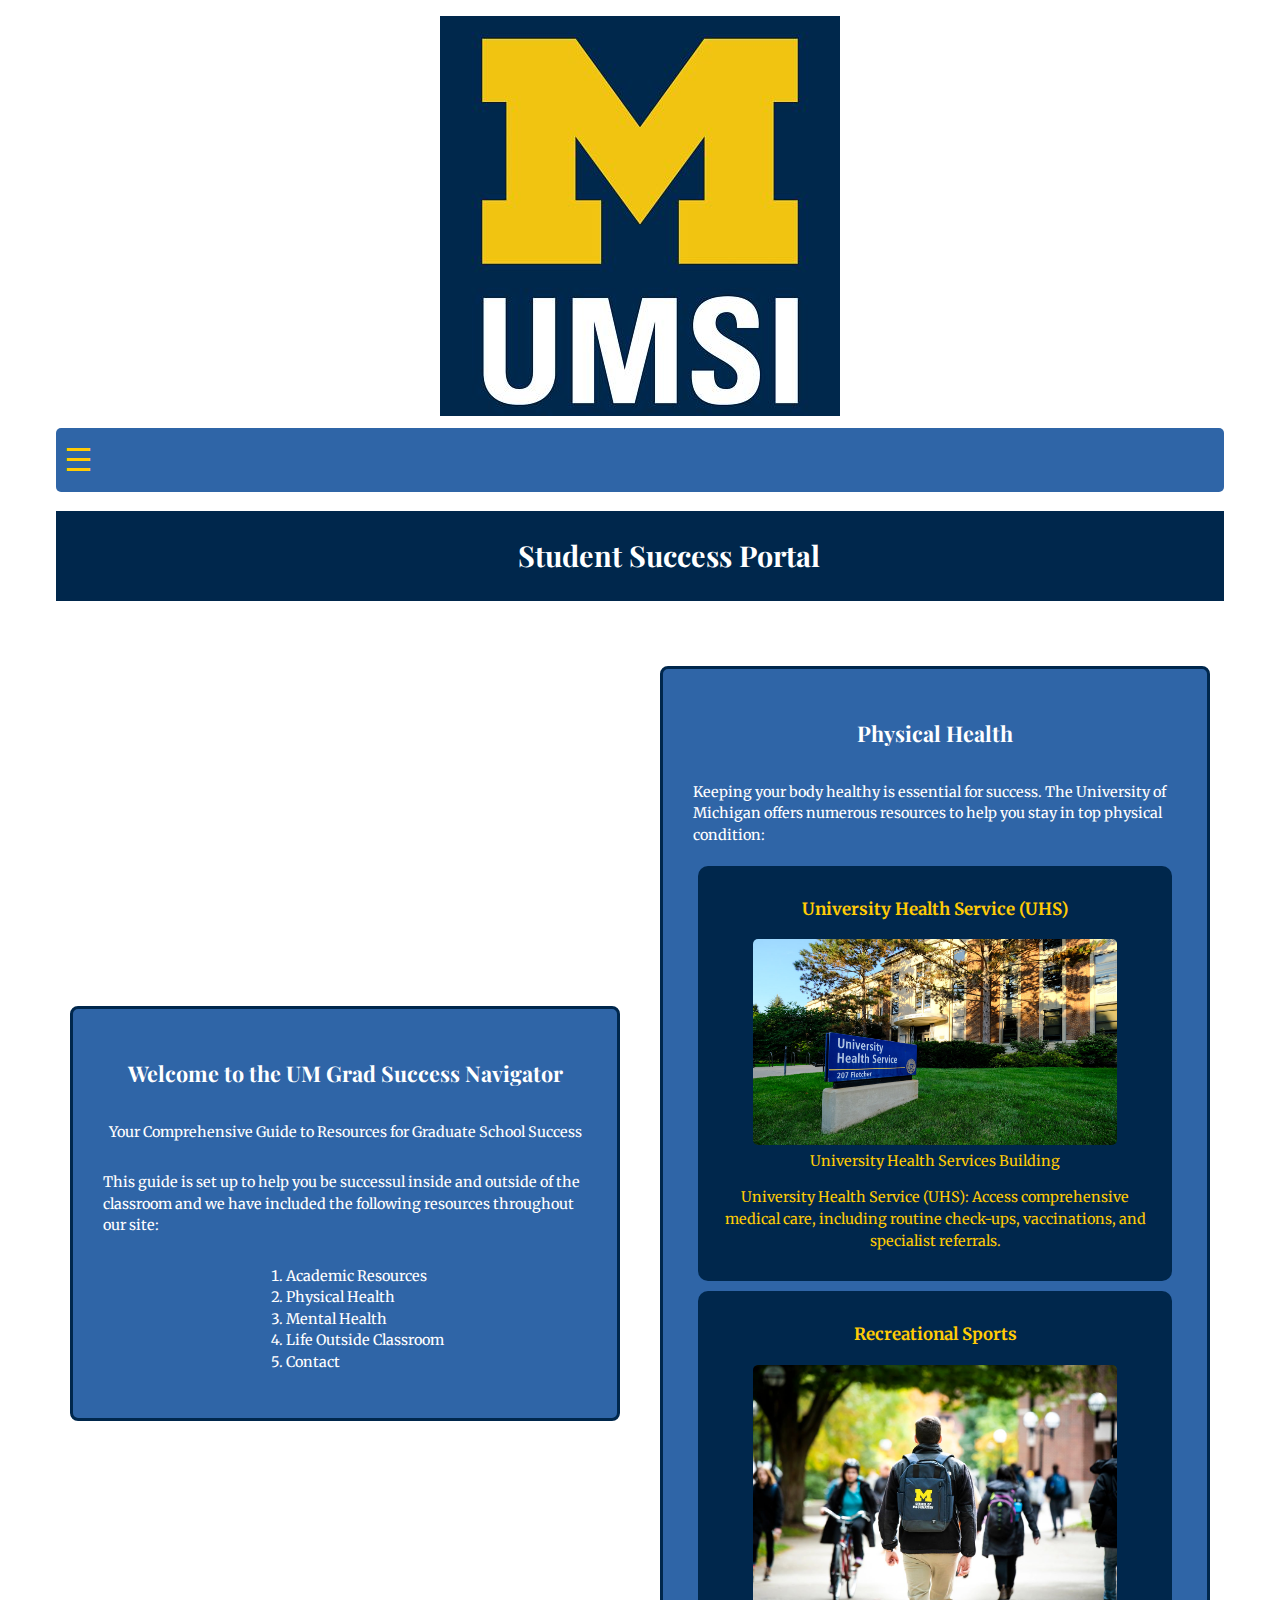
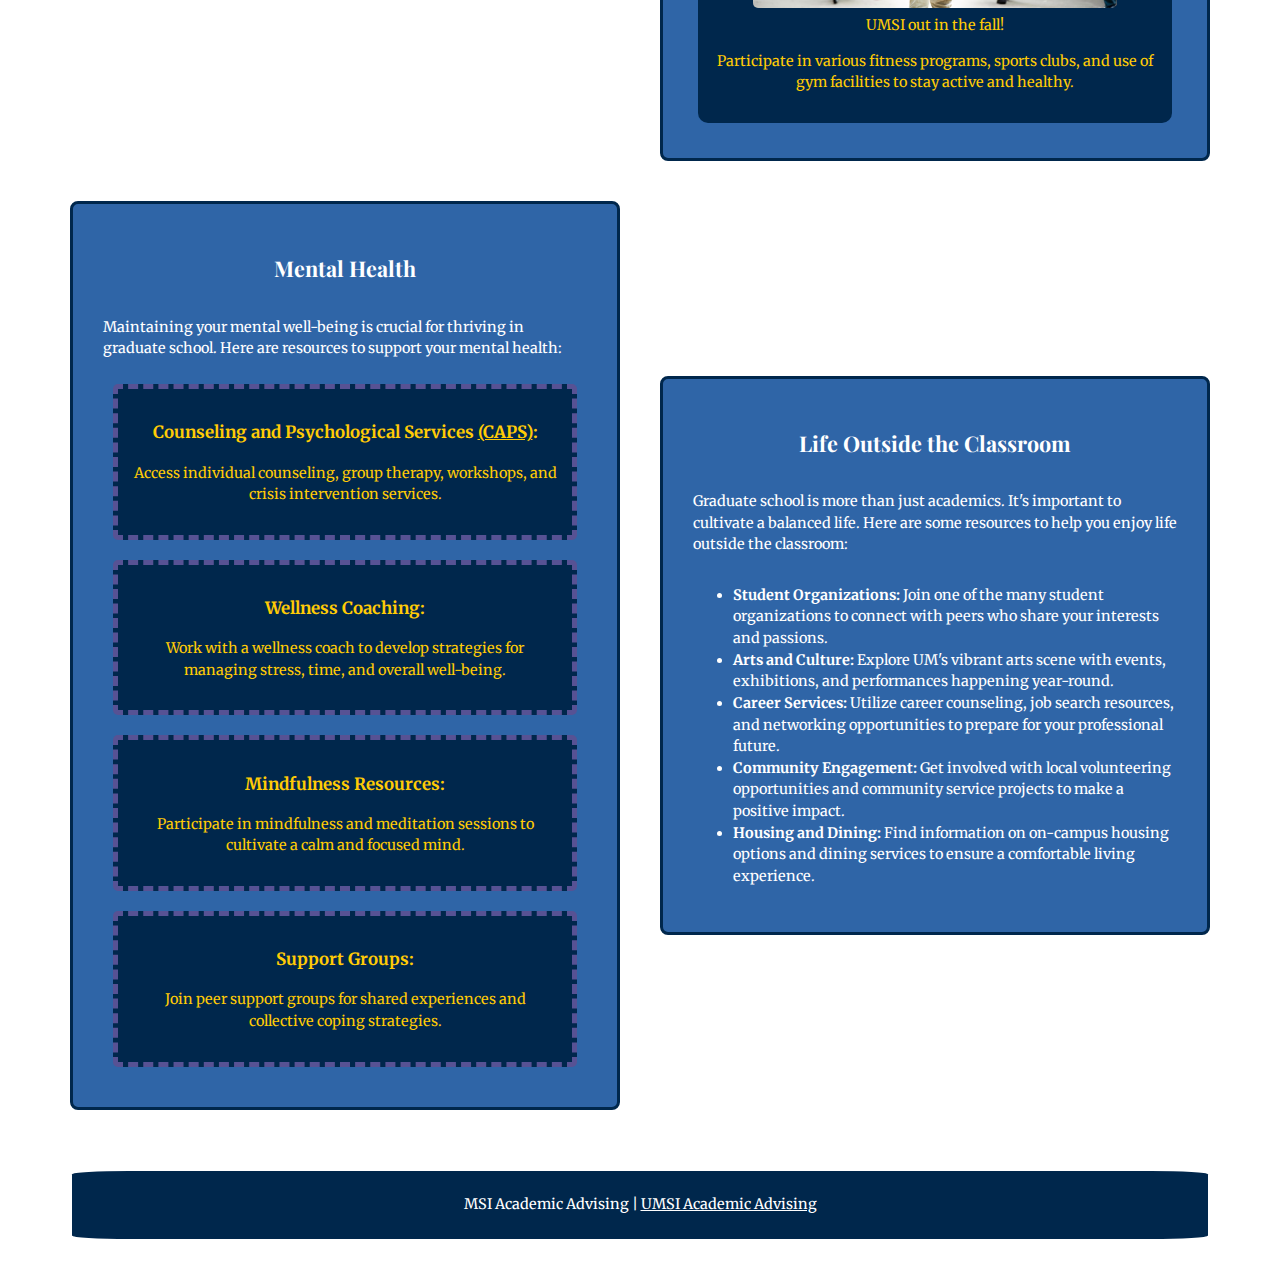
<file: index.html>
<!DOCTYPE html>
<html lang="en">

<head>
    <meta charset="UTF-8">
    <meta name="viewport" content="width=device-width, initial-scale=1.0">
    <link rel="stylesheet" href="css/html5reset.css">
    <link rel="stylesheet" href="css/style.css">
    <link href='https://fonts.googleapis.com/css?family=Playfair Display' rel='stylesheet'>
    <link href='https://fonts.googleapis.com/css?family=Merriweather' rel='stylesheet'>
    <style>
        h1,
        h2 {
            font-family: 'Playfair Display';
        }

        body {
            font-family: 'Merriweather';
            font-size: 90%;
        }
    </style>
    <title>Student Success Portal</title>
</head>

<body>

    <header>
        <a class="skip" href="#main">Skip to Main Content</a>
        <img class="headerimage" src="images/UMSI_signature_vertical_informal_solidblue.jpg" alt="UMSI Logo">
        <nav aria-label="Primary Navigation">
            <input type="checkbox" id="menu-toggle" class="menu-toggle">
            <label for="menu-toggle" class="hamburger-label">
                <span class="hamburger-icon">&#9776;</span>
                <span class="visually-hidden">Menu</span>
            </label>
            <ul class="nav-menu">
                <li><a href="index.html" aria-current="page">Home</a></li>
                <li><a href="page_1.html">Academic Support</a></li>
                <li><a href="page_2.html">Counseling and Psychological Services (CAPS)</a></li>
                <li><a href="page_3.html">First Generation Students</a></li>
            </ul>
        </nav>
        <div class="headertext">
            <h1>Student Success Portal</h1>
        </div>
    </header>
    <main class="main">
        <section>
            <h2>Welcome to the UM Grad Success Navigator</h2>
            <p> Your Comprehensive Guide to Resources for Graduate School Success</p>
            <p>This guide is set up to help you be successul inside and outside of the classroom and we have included
                the following resources throughout our site:</p>
            <ol>
                <li>Academic Resources</li>
                <li>Physical Health</li>
                <li>Mental Health</li>
                <li>Life Outside Classroom</li>
                <li>Contact</li>
            </ol>
        </section>
        <section>
            <h2>Physical Health</h2>
            <p>Keeping your body healthy is essential for success. The University of Michigan offers numerous resources
                to help you stay in top physical condition:</p>
            <article>
                <h3>University Health Service (UHS)</h3>
                <figure>
                    <img src="images/UHS.jpg" alt="University Health Services building">
                    <figcaption>University Health Services Building</figcaption>
                </figure>
                <p>University Health Service (UHS): Access comprehensive medical care, including routine check-ups,
                    vaccinations, and specialist referrals.</p>
            </article>
            <article>
                <h3>Recreational Sports</h3>
                <figure>
                    <img src="images/UMSI_CampusFall_UMSIBackpack_02.jpg"
                        alt="A student wears a UMSI backpack in fall on the drag.">
                    <figcaption>UMSI out in the fall!</figcaption>
                </figure>
                <p>Participate in various fitness programs, sports clubs, and use of gym facilities to stay active and
                    healthy.</p>
            </article>
        </section>

        <section>
            <h2>Mental Health</h2>
            <p>Maintaining your mental well-being is crucial for thriving in graduate school. Here are resources to
                support your mental health:</p>
            <div class="mental-health">
                <article>
                    <h3>Counseling and Psychological Services <a href="page_2.html">(CAPS)</a>:</h3>
                    <p> Access individual counseling, group therapy, workshops, and crisis intervention services.</p>
                </article>
                <article>
                    <h3>Wellness Coaching:</h3>

                    <p>Work with a wellness coach to develop strategies for managing stress, time, and overall
                        well-being.
                    </p>
                </article>
                <article>
                    <h3>Mindfulness Resources:</h3>

                    <p> Participate in mindfulness and meditation sessions to cultivate a calm and focused mind.</p>
                </article>
                <article>
                    <h3>Support Groups:</h3>

                    <p> Join peer support groups for shared experiences and collective coping strategies.</p>
                </article>
            </div>
        </section>


        <section id="life-outside-classroom">
            <h2>Life Outside the Classroom</h2>
            <p>Graduate school is more than just academics. It's important to cultivate a balanced life. Here are some
                resources to help you enjoy life outside the classroom:</p>
            <div>
                <ul>
                    <li><strong>Student Organizations:</strong> Join one of the many student organizations to connect
                        with peers who share your interests and passions.</li>
                    <li><strong>Arts and Culture:</strong> Explore UM's vibrant arts scene with events, exhibitions, and
                        performances happening year-round.</li>
                    <li><strong>Career Services:</strong> Utilize career counseling, job search resources, and
                        networking opportunities to prepare for your professional future.</li>
                    <li><strong>Community Engagement:</strong> Get involved with local volunteering opportunities and
                        community service projects to make a positive impact.</li>
                    <li><strong>Housing and Dining:</strong> Find information on on-campus housing options and dining
                        services to ensure a comfortable living experience.</li>
                </ul>
            </div>
        </section>
        <!-- Content taken & modified from UMGPT with the prompt, "write me a webpage of intro content to help University of Michigan Master's students navigate different resources for being successful in grad school - this will include academic resources, physical health resources, mental health resources, support for life outside the classroom"
        UMGPT. (2024). UMGPT (August 29th version) [Large language model]. -->
    </main>
    <footer>
        <p>MSI Academic Advising | <a
                href="https://sites.google.com/umich.edu/msiacademicadvising/student-support-resources">UMSI Academic
                Advising </a></p>
    </footer>
</body>

</html>
</file>
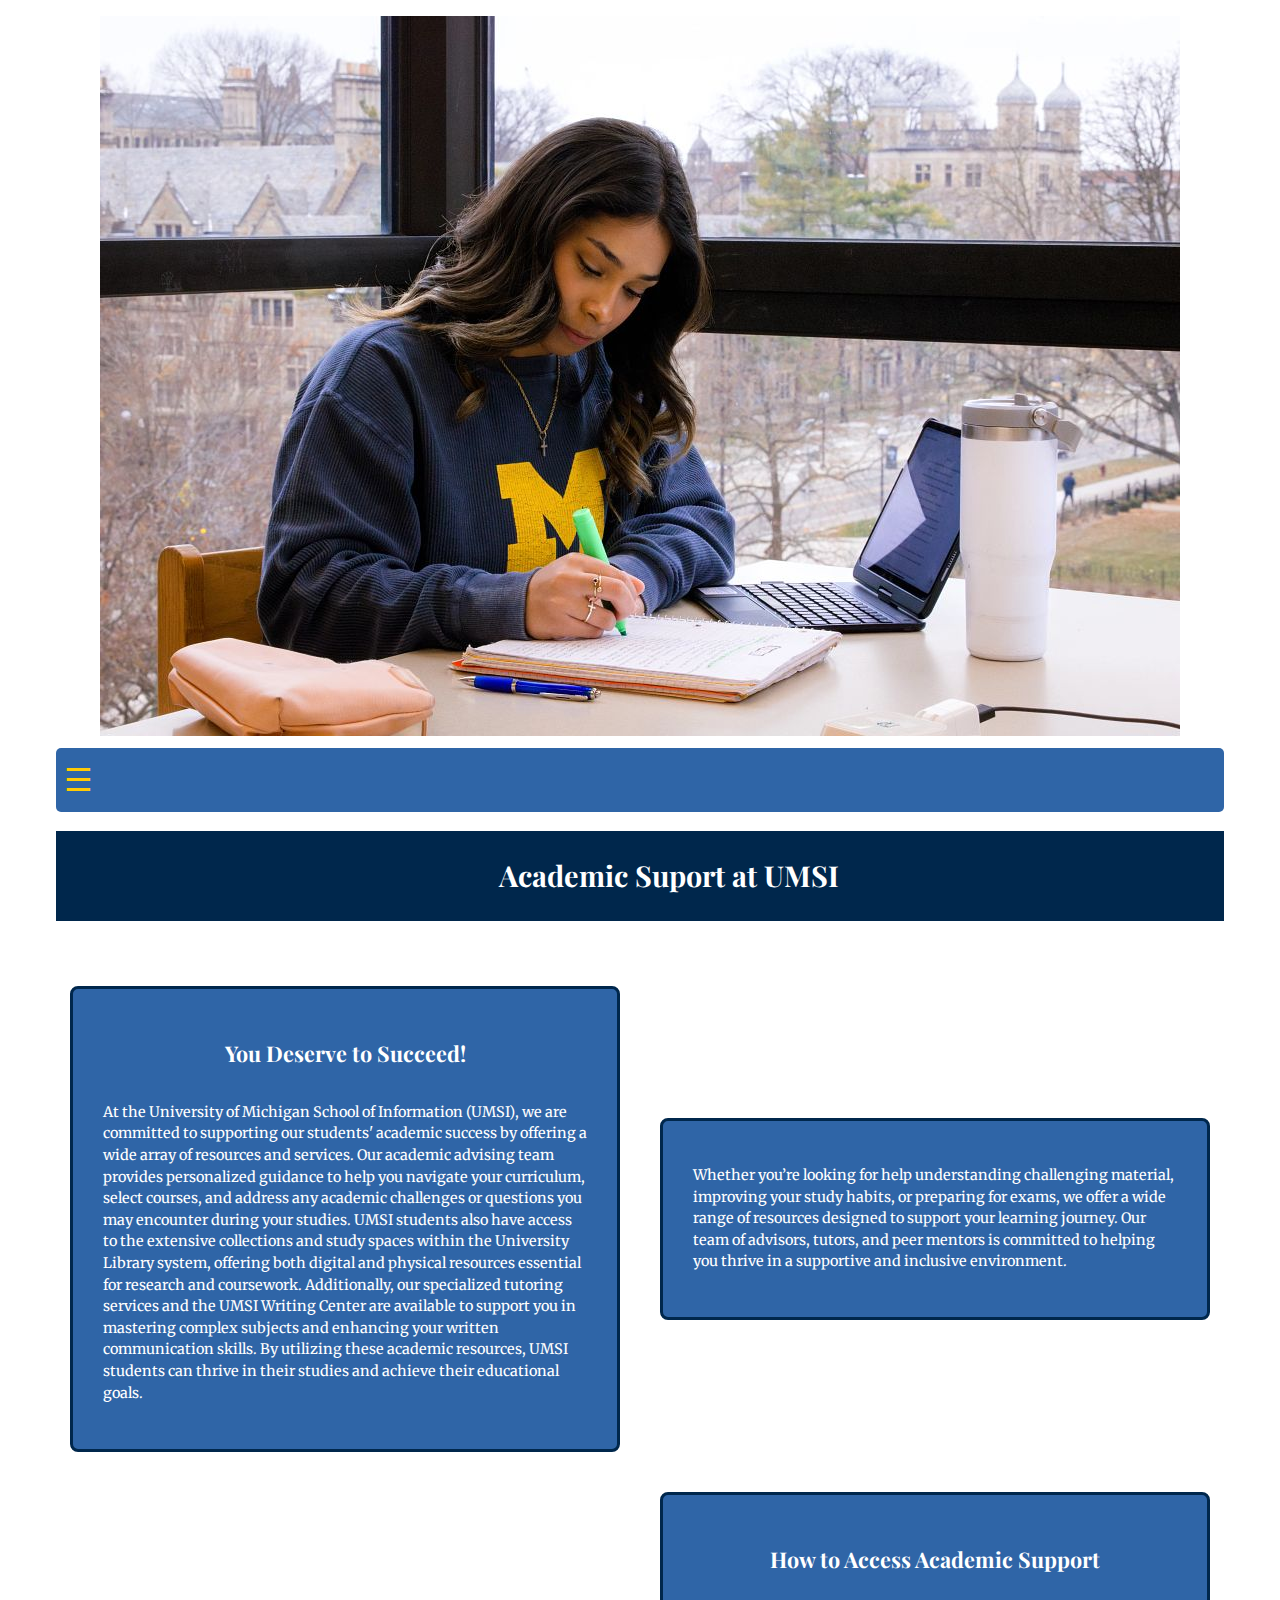
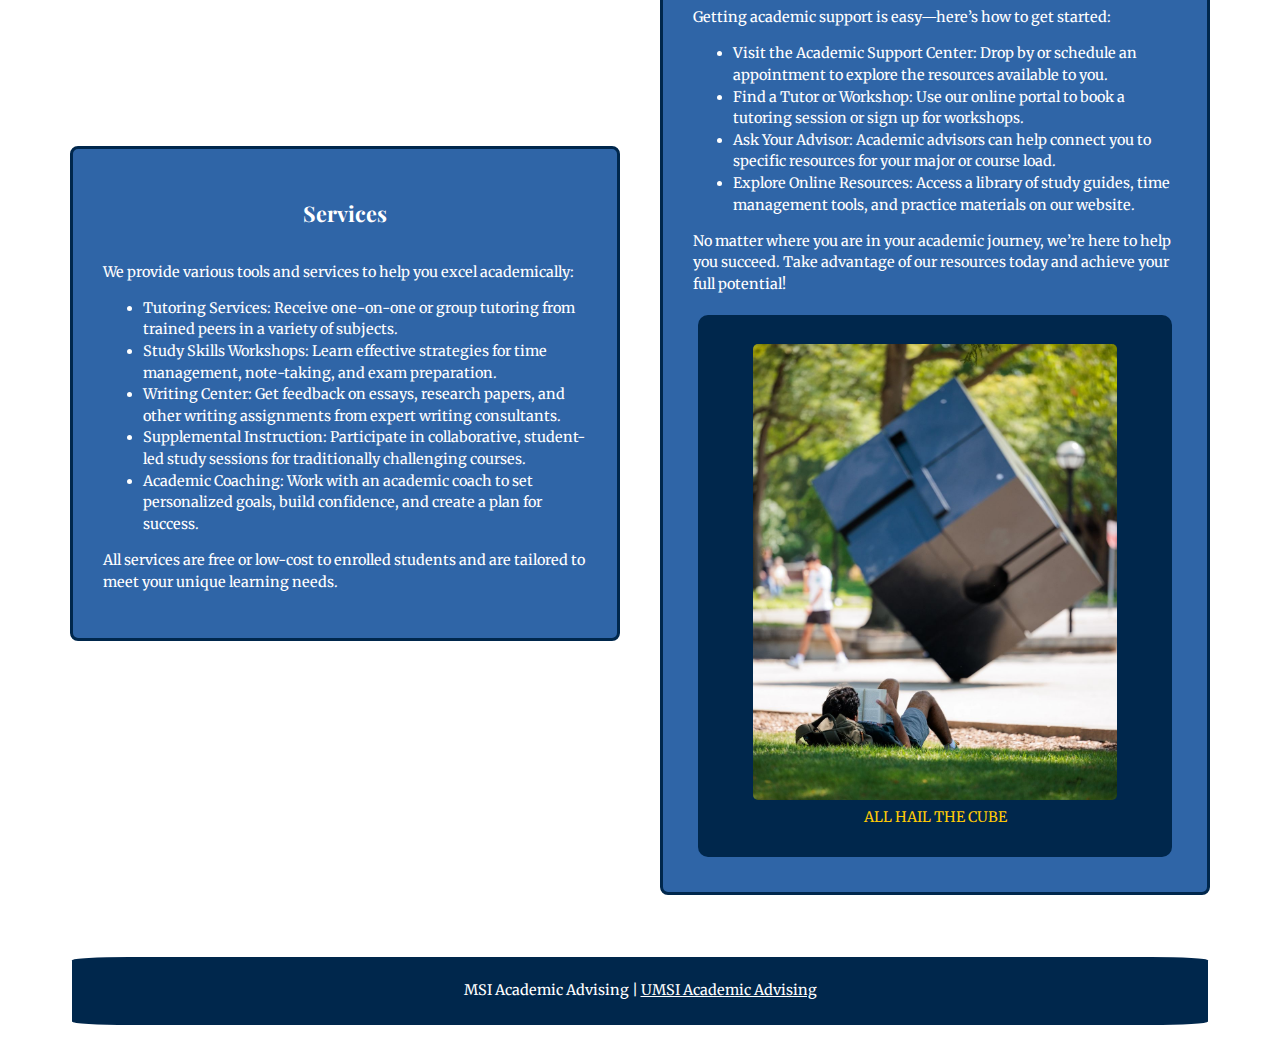
<file: page_1.html>
<!DOCTYPE html>
<html lang="en">

<head>
    <meta charset="UTF-8">
    <meta name="viewport" content="width=device-width, initial-scale=1.0">
    <link rel="stylesheet" href="css/html5reset.css">
    <link rel="stylesheet" href="css/style.css">
    <link href='https://fonts.googleapis.com/css?family=Playfair Display' rel='stylesheet'>
    <link href='https://fonts.googleapis.com/css?family=Merriweather' rel='stylesheet'>
    <style>
        h1,
        h2 {
            font-family: 'Playfair Display';
        }

        body {
            font-family: 'Merriweather';
            font-size: 90%;
        }
    </style>
    <title>Academic Support</title>
</head>

<body>

    <header>
        <a class="skip" href="#main">Skip to Main Content</a>
        <img class="headerimage" src="images/MCOMMONS-StudyingForFallFinals2024-4.jpg"
            alt="Student studying at a table">
        <nav aria-label="Primary Navigation">
            <input type="checkbox" id="menu-toggle" class="menu-toggle">
            <label for="menu-toggle" class="hamburger-label">
                <span class="hamburger-icon">&#9776;</span>
                <span class="visually-hidden">Menu</span>
            </label>
            <ul class="nav-menu">
                <li><a href="index.html">Home</a></li>
                <li><a href="page_1.html" aria-current="page">Academic Support</a></li>
                <li><a href="page_2.html">Counseling and Psychological Services (CAPS)</a></li>
                <li><a href="page_3.html">First Generation Students</a></li>
            </ul>
        </nav>
        <div class="headertext">
            <h1>Academic Suport at UMSI</h1>
        </div>
    </header>
    <main class="main">
        <section>
            <h2>You Deserve to Succeed!</h2>
            <p>At the University of Michigan School of Information (UMSI), we are committed to supporting our students'
                academic success by offering a wide array of resources and services. Our academic advising team provides
                personalized guidance to help you navigate your curriculum, select courses, and address any academic
                challenges or questions you may encounter during your studies. UMSI students also have access to the
                extensive collections and study spaces within the University Library system, offering both digital and
                physical resources essential for research and coursework. Additionally, our specialized tutoring
                services and the UMSI Writing Center are available to support you in mastering complex subjects and
                enhancing your written communication skills. By utilizing these academic resources, UMSI students can
                thrive in their studies and achieve their educational goals. </p>

        </section>

        <section>
            <p>Whether you’re looking for help understanding challenging material, improving your study habits, or
                preparing for exams, we offer a wide range of resources designed to support your learning journey. Our
                team of advisors, tutors, and peer mentors is committed to helping you thrive in a supportive and
                inclusive environment.</p>
        </section>

        <section>
            <h2>Services</h2>
            <div>
                <p>We provide various tools and services to help you excel academically:</p>
                <ul>
                    <li>Tutoring Services: Receive one-on-one or group tutoring from trained peers in a variety of
                        subjects.</li>
                    <li>Study Skills Workshops: Learn effective strategies for time management, note-taking, and exam
                        preparation.</li>
                    <li>Writing Center: Get feedback on essays, research papers, and other writing assignments from
                        expert writing consultants.</li>
                    <li>Supplemental Instruction: Participate in collaborative, student-led study sessions for
                        traditionally challenging courses.</li>
                    <li>Academic Coaching: Work with an academic coach to set personalized goals, build confidence, and
                        create a plan for success.</li>
                </ul>
                <p>All services are free or low-cost to enrolled students and are tailored to meet your unique learning
                    needs.</p>
            </div>
        </section>

        <section>
            <h2>How to Access Academic Support</h2>
            <div>
                <p>Getting academic support is easy—here’s how to get started:</p>
                <ul>
                    <li>Visit the Academic Support Center: Drop by or schedule an appointment to explore the resources
                        available to you.</li>
                    <li>Find a Tutor or Workshop: Use our online portal to book a tutoring session or sign up for
                        workshops.</li>
                    <li>Ask Your Advisor: Academic advisors can help connect you to specific resources for your major or
                        course load.</li>
                    <li>Explore Online Resources: Access a library of study guides, time management tools, and practice
                        materials on our website.</li>
                </ul>
                <p>No matter where you are in your academic journey, we’re here to help you succeed. Take advantage of
                    our resources today and achieve your full potential!</p>
            </div>
            <article>
                <figure>
                    <img src="images/MCOMMONS-CubeReader-1.jpg.jpg"
                        alt="student reading in front of large cube sculpture">
                    <figcaption>ALL HAIL THE CUBE</figcaption>
                </figure>
            </article>

        </section>



        <!-- Majority of text content taken from ChatGPT with the prompt, "write me 3 sections for a "Academic Support" webpage on a university website that has helpful information and resources for students looking for such services"
        ChatGPT. (2024). ChatGPT (4o) [Large language model]. -->
    </main>
    <footer>
        <p>MSI Academic Advising | <a
                href="https://sites.google.com/umich.edu/msiacademicadvising/student-support-resources">UMSI Academic
                Advising </a></p>
    </footer>

</body>

</html>
</file>
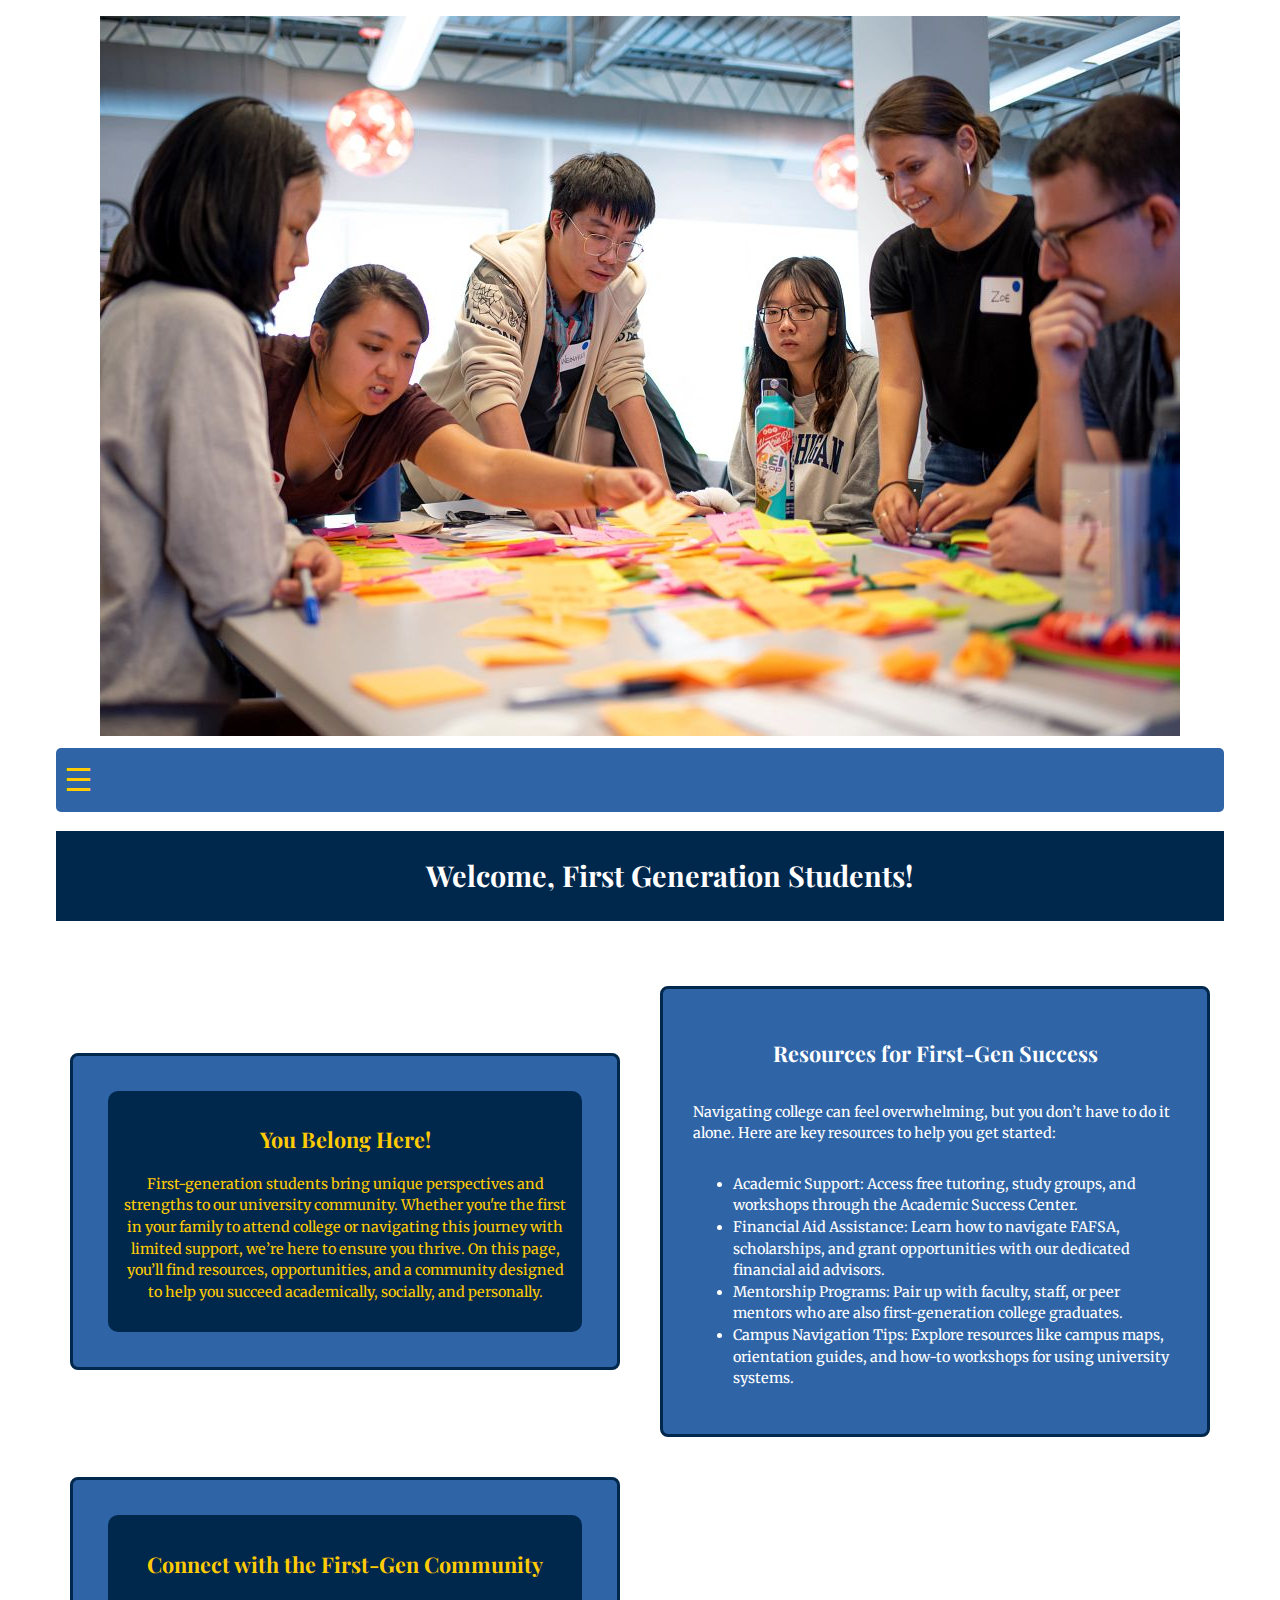
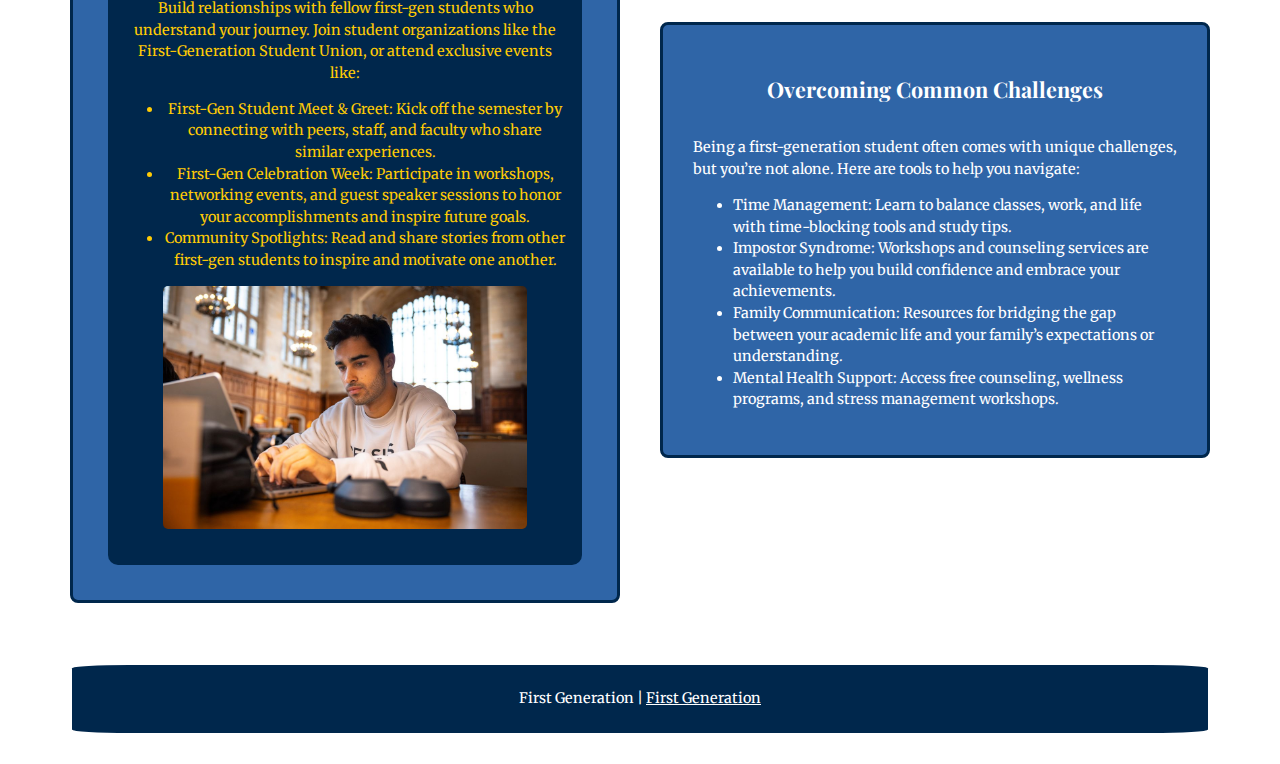
<file: page_3.html>
<!DOCTYPE html>
<html lang="en">

<head>
    <meta charset="UTF-8">
    <meta name="viewport" content="width=device-width, initial-scale=1.0">
    <link rel="stylesheet" href="css/html5reset.css">
    <link rel="stylesheet" href="css/style.css">
    <link href='https://fonts.googleapis.com/css?family=Playfair Display' rel='stylesheet'>
    <link href='https://fonts.googleapis.com/css?family=Merriweather' rel='stylesheet'>
    <style>
        h1,
        h2 {
            font-family: 'Playfair Display';
        }

        body {
            font-family: 'Merriweather';
            font-size: 90%;
        }
    </style>
    <title>First Generation Students</title>
</head>

<body>
    <header>
        <a class="skip" href="#main">Skip to Main Content</a>
        <img class="headerimage" src="images/UMSI_DesignJam_GreatLakesWaterSafety_01.jpg"
            alt="a group of students collaborating">
        <nav aria-label="Primary Navigation">
            <input type="checkbox" id="menu-toggle" class="menu-toggle">
            <label for="menu-toggle" class="hamburger-label">
                <span class="hamburger-icon">&#9776;</span>
                <span class="visually-hidden">Menu</span>
            </label>
            <ul class="nav-menu">
                <li><a href="index.html">Home</a></li>
                <li><a href="page_1.html">Academic Support</a></li>
                <li><a href="page_2.html">Counseling and Psychological Services (CAPS)</a></li>
                <li><a href="page_3.html" aria-current="page">First Generation Students</a></li>
            </ul>
        </nav>
        <div class="headertext">
            <h1>Welcome, First Generation Students!</h1>
        </div>
    </header>

    <main class="main">
        <section>
            <article>
                <h2>You Belong Here!</h2>
                <p>First-generation students bring unique perspectives and strengths to our university community.
                    Whether
                    you're the first in your family to attend college or navigating this journey with limited support,
                    we’re
                    here to ensure you thrive. On this page, you’ll find resources, opportunities, and a community
                    designed
                    to help you succeed academically, socially, and personally.</p>
            </article>
        </section>

        <section>
            <h2>Resources for First-Gen Success</h2>
            <p>Navigating college can feel overwhelming, but you don’t have to do it alone. Here are key resources
                to help you get started:</p>
            <ul>
                <li>Academic Support: Access free tutoring, study groups, and workshops through the Academic Success
                    Center.</li>
                <li>Financial Aid Assistance: Learn how to navigate FAFSA, scholarships, and grant opportunities
                    with our dedicated financial aid advisors.</li>
                <li>Mentorship Programs: Pair up with faculty, staff, or peer mentors who are also first-generation
                    college graduates.</li>
                <li>Campus Navigation Tips: Explore resources like campus maps, orientation guides, and how-to
                    workshops for using university systems.</li>
            </ul>
        </section>
        <section>
            <article>
                <h2>Connect with the First-Gen Community</h2>
                <div>
                    <p>Build relationships with fellow first-gen students who understand your journey. Join student
                        organizations like the First-Generation Student Union, or attend exclusive events like:</p>
                    <ul>
                        <li>First-Gen Student Meet & Greet: Kick off the semester by connecting with peers, staff, and
                            faculty who share similar experiences.</li>
                        <li>First-Gen Celebration Week: Participate in workshops, networking events, and guest speaker
                            sessions to honor your accomplishments and inspire future goals.</li>
                        <li>Community Spotlights: Read and share stories from other first-gen students to inspire and
                            motivate one another.</li>
                    </ul>
                </div>
                <figure>
                    <img src="images/MCOMMONS-FinalsStudyLocations2024-25.jpg" alt="a student studying with a laptop">
                </figure>
            </article>
        </section>

        <section>
            <h2>Overcoming Common Challenges</h2>
            <div>
                <p>Being a first-generation student often comes with unique challenges, but you’re not alone. Here are
                    tools to help you navigate:</p>
                <ul>
                    <li>Time Management: Learn to balance classes, work, and life with time-blocking tools and study
                        tips.</li>
                    <li>Impostor Syndrome: Workshops and counseling services are available to help you build confidence
                        and embrace your achievements.</li>
                    <li>Family Communication: Resources for bridging the gap between your academic life and your
                        family’s expectations or understanding.</li>
                    <li>Mental Health Support: Access free counseling, wellness programs, and stress management
                        workshops.</li>
                </ul>
            </div>
        </section>

        <!-- Majority of text content taken from ChatGPT with the prompt, "write me 5 sections for a "First Generation Students" webpage on a university website that has helpful information and resources for first generation students"
        ChatGPT. (2024). ChatGPT (4o) [Large language model]. -->
    </main>
    <footer>
        <p>First Generation | <a href="https://firstgen.umich.edu">First Generation</a></p>
    </footer>
</body>

</html>
</file>
<file: css/style.css>
/* h1, h2{
    font-family: Oswald
} */
h1 {
    background-color: #00274C;
    color: white;
    padding: 2% 0 2% 5%;
}

body {
    line-height: 1.5;
}

body.index {
    background-image: url("../images/UMSI_springday_41423_15.JPG");
    background-size: initial;
    background-repeat: no-repeat;
    background-position: center;
}

body.page1 {
    background-image: url("../images/UMSI_NorthQuadFall_10252022_1.jpg");
    background-size: initial;
    background-repeat: no-repeat;
    background-position: center;
}

body.page2 {
    background-image: url("../images/UMSI_fallday_10.5.22_019.jpg");
    background-size: initial;
    background-repeat: no-repeat;
    background-position: center;
}

body.page3 {
    background-image: url("../images/MCOMMONS-FinalsStudyLocations2024-07.jpg");
    background-size: initial;
    background-repeat: no-repeat;
    background-position: center;
}

body.error {
    background-image: url("../images/UMSI_fallday_10.5.22_019.jpg");
    background-size: initial;
    background-repeat: no-repeat;
    background-position: center;
}

div.error {
    color: white;
    text-align: center;
    font-size: 300%;
    background-color: #2F65A7;
    padding-left: 40px;
    padding-right: 40px;
    border-radius: 10px;
    border: #00274C outset 5px;
}

.visually-hidden {
    position: absolute;
    width: 1px;
    height: 1px;
    margin: -1px;
    padding: 0;
    overflow: hidden;
    clip: rect(0, 0, 0, 0);
    white-space: nowrap;
    border: 0;
}
  
.cta-button {
    display: inline-block;
    padding: 12px 24px;
    background-color: #00274C;
    color: #FFCB05;
    border: 2px solid #FFCB05;
    border-radius: 4px;
    text-transform: uppercase;
    letter-spacing: 1px;
    font-weight: bold;
    transition: background-color 0.3s ease, transform 0.3s ease;
    cursor: pointer;
}
.cta-button:hover {
    background-color: #FFCB05;
    color: #00274C;
    transform: scale(1.05);
}
.cta-button a{
    color: #FFCB05;
}

a.skip {
    position: absolute;
    top: -50px;
    left: 10px;
    background: #000;
    color: white;
    padding: 10px;
    z-index: 100;
    text-decoration: none;
}

a.skip:focus {
    top: 10px
}

.menu-toggle {
    display: none;
}

.nav-menu {
    max-height: 0;
    overflow: hidden;
    transition: max-height 0.3s ease-out;
    list-style: none;
    padding: 0;
    margin: 0;
    display: flex;
    flex-direction: column;
}

/* Hamburger label styling */
.hamburger-label {
    /* display: none; */
    /* hidden on larger screens */
    cursor: pointer;
    font-size: 2rem;
    padding: 0.5rem;
    color: #FFCB05;
}

/* Visually hidden text for screen readers */
.visually-hidden {
    position: absolute;
    width: 1px;
    height: 1px;
    padding: 0;
    margin: -1px;
    overflow: hidden;
    clip: rect(0, 0, 0, 0);
    border: 0;
}

.hamburger-label {
    display: block;
}

.menu-toggle:checked~.nav-menu {
    max-height: 500px;
}

/* Header Image */

img.headerimage {
    display: block;
    margin-left: auto;
    margin-right: auto;
    margin-bottom: 1%;
    max-width: 90%;
    border: 5px groove #2F65A7;
}


nav {
    background-color: #2F65A7;
    border-radius: 5px;
    justify-self: stretch;
}

nav ul {
    list-style: none;
    display: grid;
    grid-template-columns: 1fr;
    /* justify-content: space-between; */
    /* justify-items: center; */
}

nav ul li {
    display: block;
    background-color: lightblue;
    padding: 5px;
    border: 2px groove #2F65A7;
    border-radius: 2px;
    text-align: center;
}

nav ul li a {
    color:#00274C;
}


a.currentpage {
    font-weight: 900;
    color: #131516;
}

.main {
    display: grid;
    grid-template-columns: 10px 1fr 10px;
    justify-content: center;
    place-items: center;
    /* width: 90%; */
    /* text-align: center; */
}

section {
    grid-column: 2 / span 1;
    display: flex;
    flex-direction: column;
    align-items: center;
    background-color: #2F65A7;
    color: white;
    border: #00274C outset 5px;
    border-radius: 2%;
    margin: 2%;
    padding: 5%;
}

section>h2 {
    justify-self: center;
}

section>p>a {
    color: white;
}

article {
    justify-self: center;
    text-align: center;
    color: #FFCB05;
    background-color: #00274C;
    border-radius: 10px;
    padding: 3%;
    margin: 5px;
}

article.hours div ul {
    list-style: none;
    margin: 0px;
    padding: 0px;
}

article.hours div ul li{
    padding: 5px;
    margin: 0px;
}

div.mental-health {
    display: flex;
    flex-wrap: wrap;
    justify-content: center;
}

div.mental-health>article {
    background-color: #00274C;
    color: #FFCB05;
    border: 5px #575294 dashed;
    border-radius: 5px;
    margin: 10px;
    padding: 3%;
}

div.mental-health>article>h3>a {
    color: #FFCB05;
}

article>figure>img {
    width: 100%;
    border-radius: 5px;
}

footer>p {
    background-color: #00274C;
    color: white;
    border-radius: 5%;
    margin: 1%;
    padding: 2%;
}

footer>p>a {
    color: white;
}

@media (min-width: 1024px) {
    body {
      margin: 0 auto;
      max-width: 1200px;
    }
  
    body.index main section:first-child{
        grid-column: 1 / -1;
    }

    header {
      display: flex;
      align-items: center;
      justify-content: space-between;
      padding: 1rem;
      flex-direction: column;
    }
    
    .headertext {
      width: 100%;
      text-align: center;
    }
  
    nav {
      width: 100%;
    }
    nav ul {
      display: flex;
      justify-content: center;
    }
    nav ul li {
      padding: 0.5rem 1rem;
      background-color: lightblue;
      border: 2px groove #2F65A7;
      border-radius: 2px;
    }
    nav ul li a {
      text-decoration: none;
      font-size: 1.1rem;
      color: #00274C;
      transition: color 0.3s ease;
    }
    nav ul li a:hover,
    nav ul li a:focus {
      color: #FFCB05;
    }
  
    .main {
      display: grid;
      grid-template-columns: repeat(2, 1fr);
      gap: 20px;
      padding: 20px;
    }
    
    .main section {
      grid-column: auto;
    }
    
    section.spanscolumns {
        grid-column: 1 / -1; 
    }

    section.spanscolumns div {
      display: flex;
      flex-direction: row;
      gap: 20px; 
      justify-content: center; 
      align-items: center;
    }

  
    section {
      background-color: #2F65A7;
      color: white;
      padding: 30px;
      margin: 10px;
      border: 3px solid #00274C;
      border-radius: 8px;
    }
  
    img.headerimage {
      max-width: 100%;
      height: auto;
      border: none;
    }
  
    article {
      transition: transform 0.3s ease, box-shadow 0.3s ease;
    }
    article:hover {
      transform: scale(1.02);
      box-shadow: 0 4px 10px black;
    }
  
    footer {
      text-align: center;
      padding: 20px;
    }
  }
</file>
